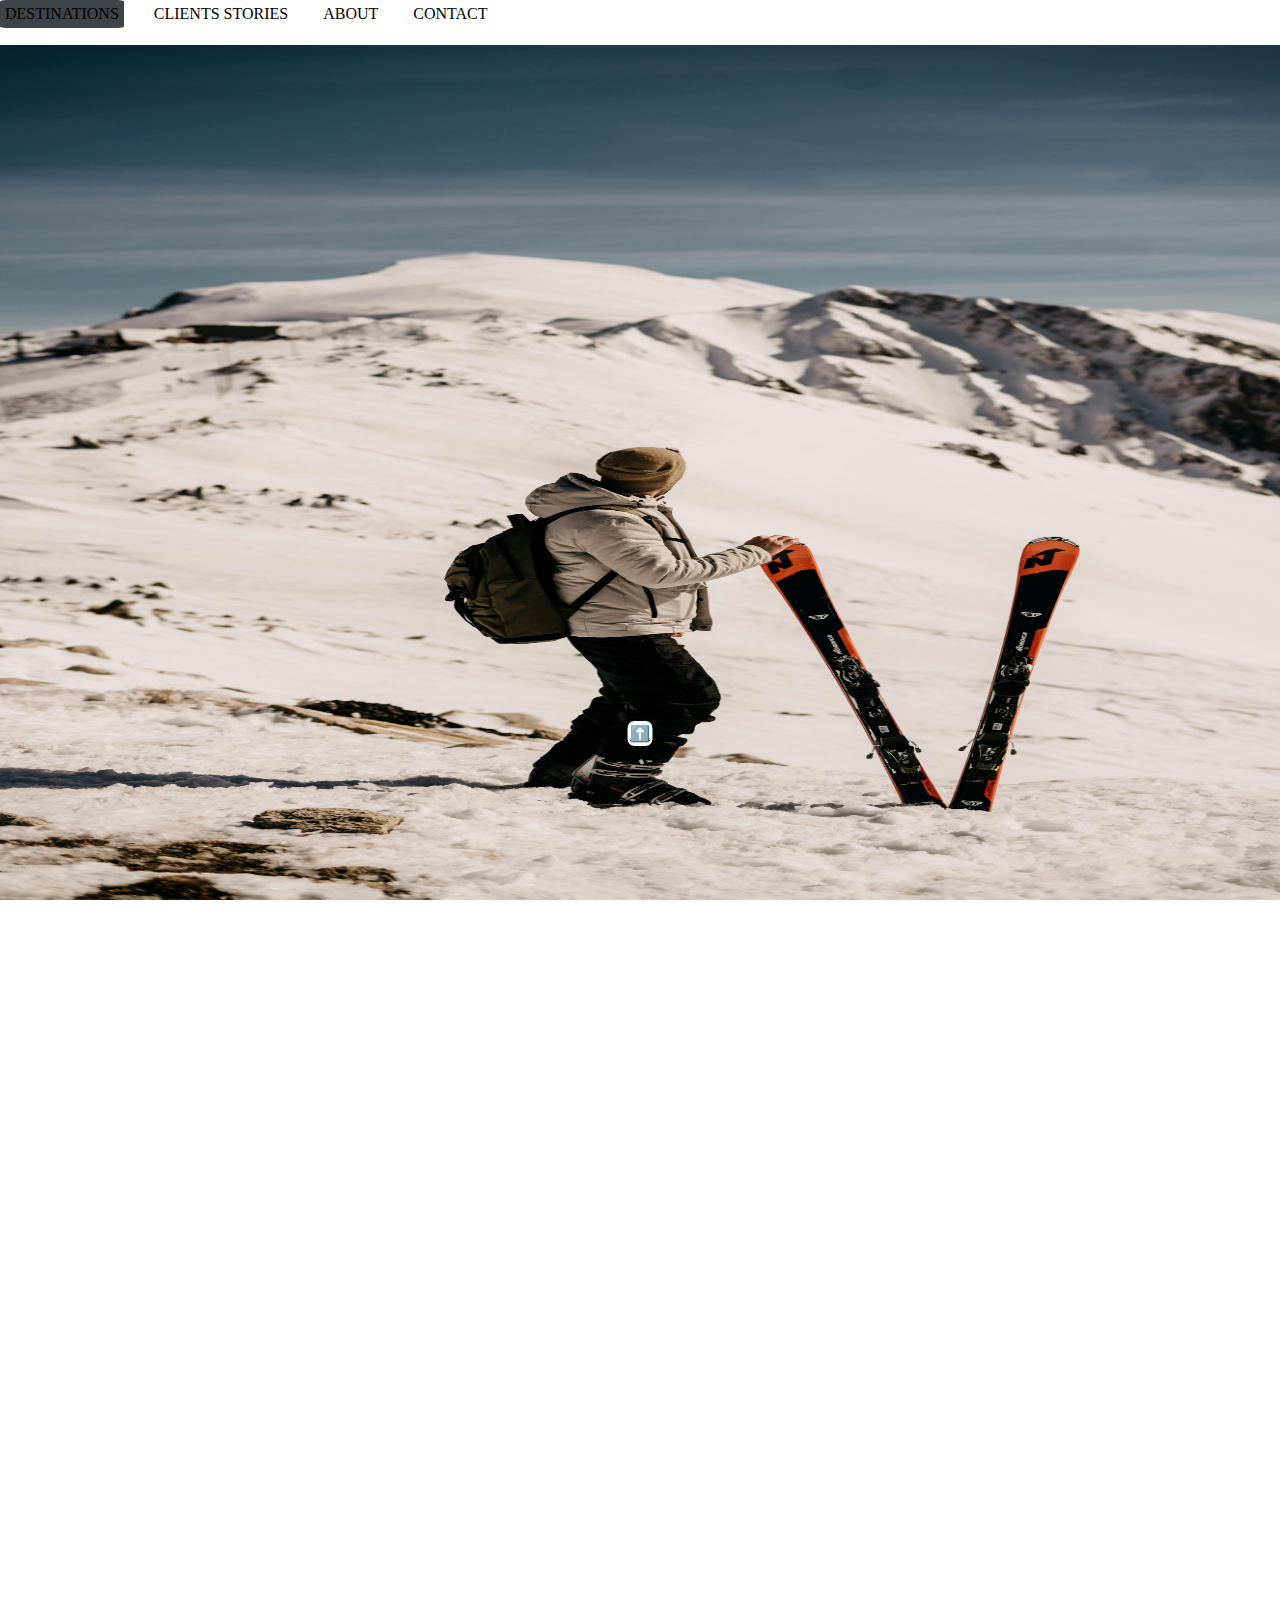
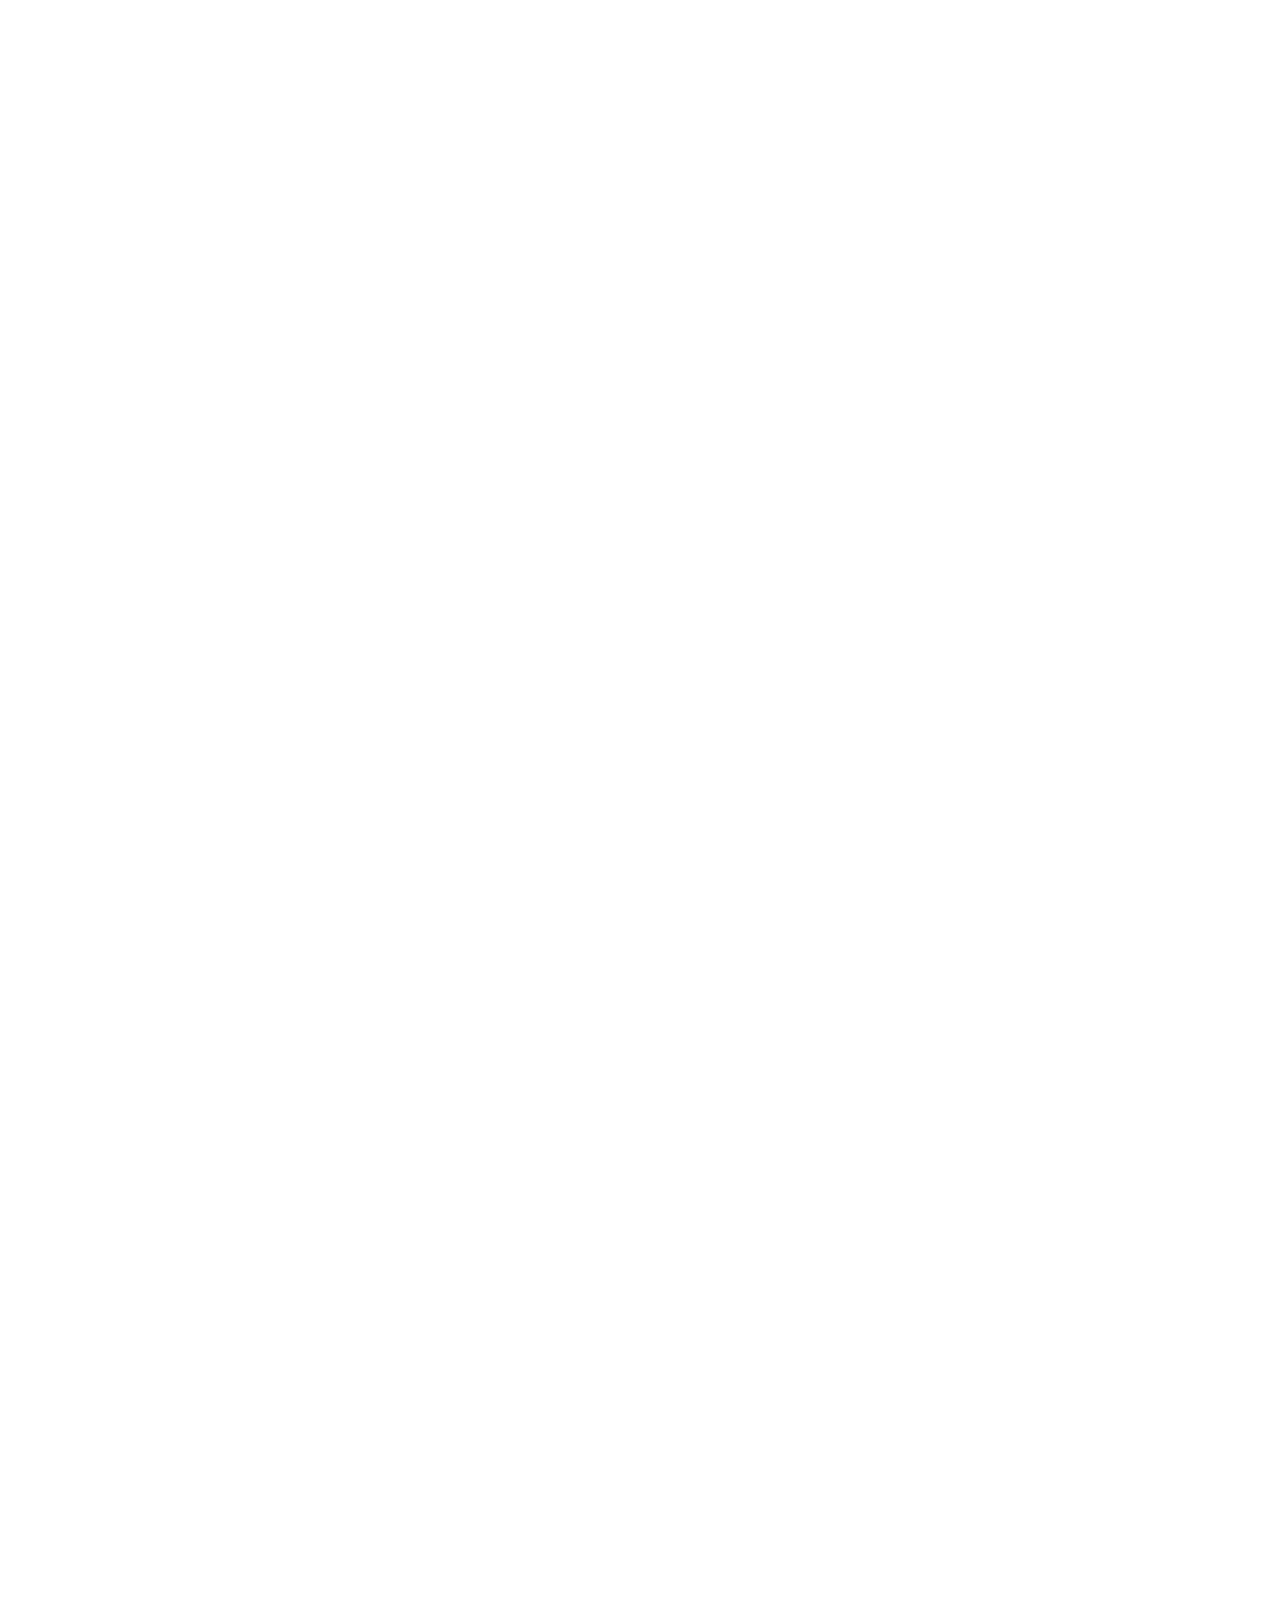
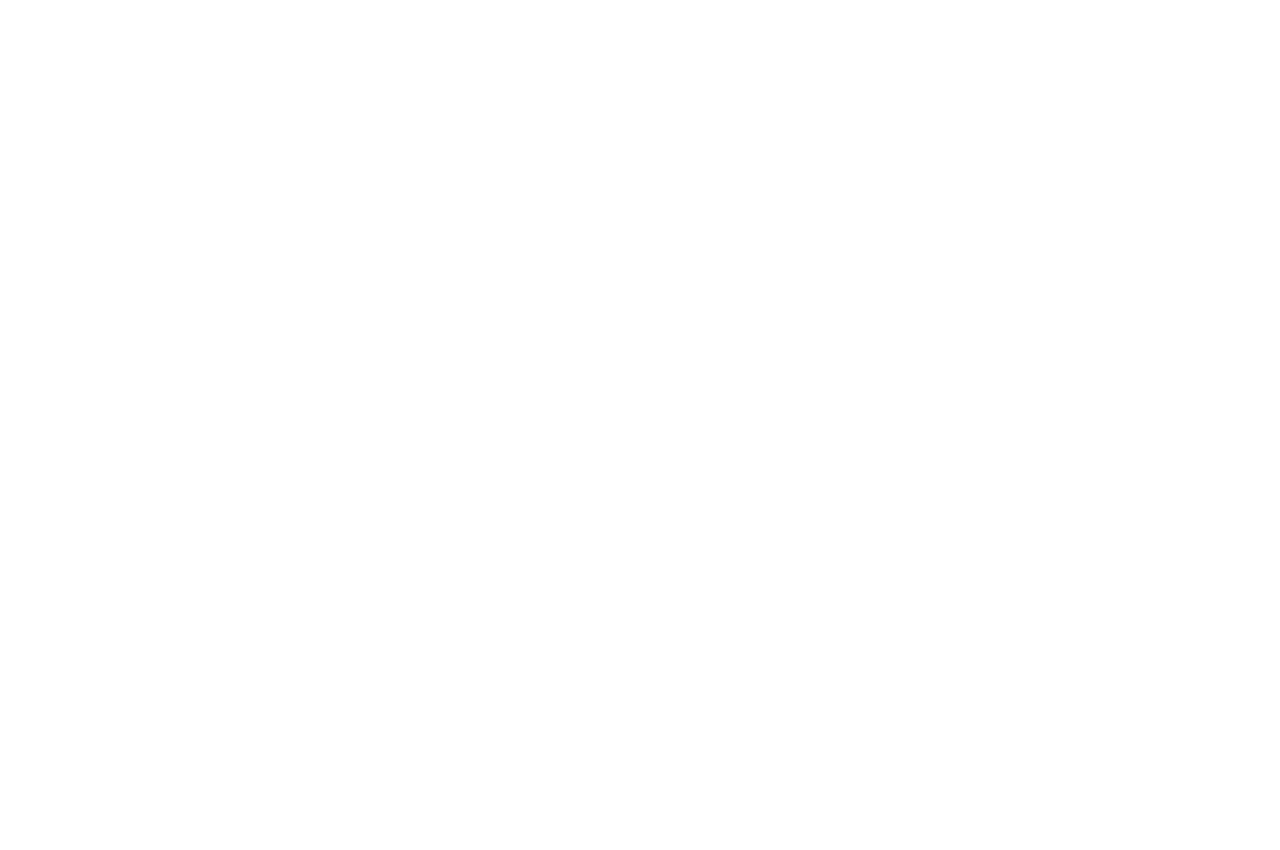
<file: index.html>
<!DOCTYPE html>
<html>
<head>
    
    <meta charset="UTF-8" />
    <title>LUCAS SNOW</title>
    <link rel="stylesheet" href="indexstyle.css">
    
    
</head>
<body>
    <section id="section1">
        <nav class="navigation_bar">
            <ul >
                <li><a href="#section2">DESTINATIONS</a></li>
                <li><a href="#section3">CLIENTS STORIES</a></li>
                <li><a href="#section4">ABOUT</a></li>
                <li><a href="#contactandmoreinfo">CONTACT</a></li>
              
            </ul>
        </nav>


        
        <div class="image_container">
            <img src="pexels-itsmeseher-42035630-11951501.jpg" alt="man on top of a snowcapped mountain">
        </div>
    </section>
            
            
    <section id ="section2">

        <h1>DESTINATIONS</h1>

    </section>

    <section id ="section3">
        <h1>CLIENTS STORIES</h1>
    </section>

    <section id ="section4">
        <h1>ABOUT</h1>
        <button class="contact_button"><a href="about.html">ABOUT<span></span></a></button>
    </section>

    <section id="contactandmoreinfo">
        <div class="contactandmoreinfocontent">
            <h1>GET IN TOUCH </h1>
            <button class="contact_button"><a href="contact.html">MORE INFO<span></span></a></button>
           
        </div>
    </section>

    <a class= "return_to_top" href="#section1">⬆️</a>
</body>
</html>
</file>
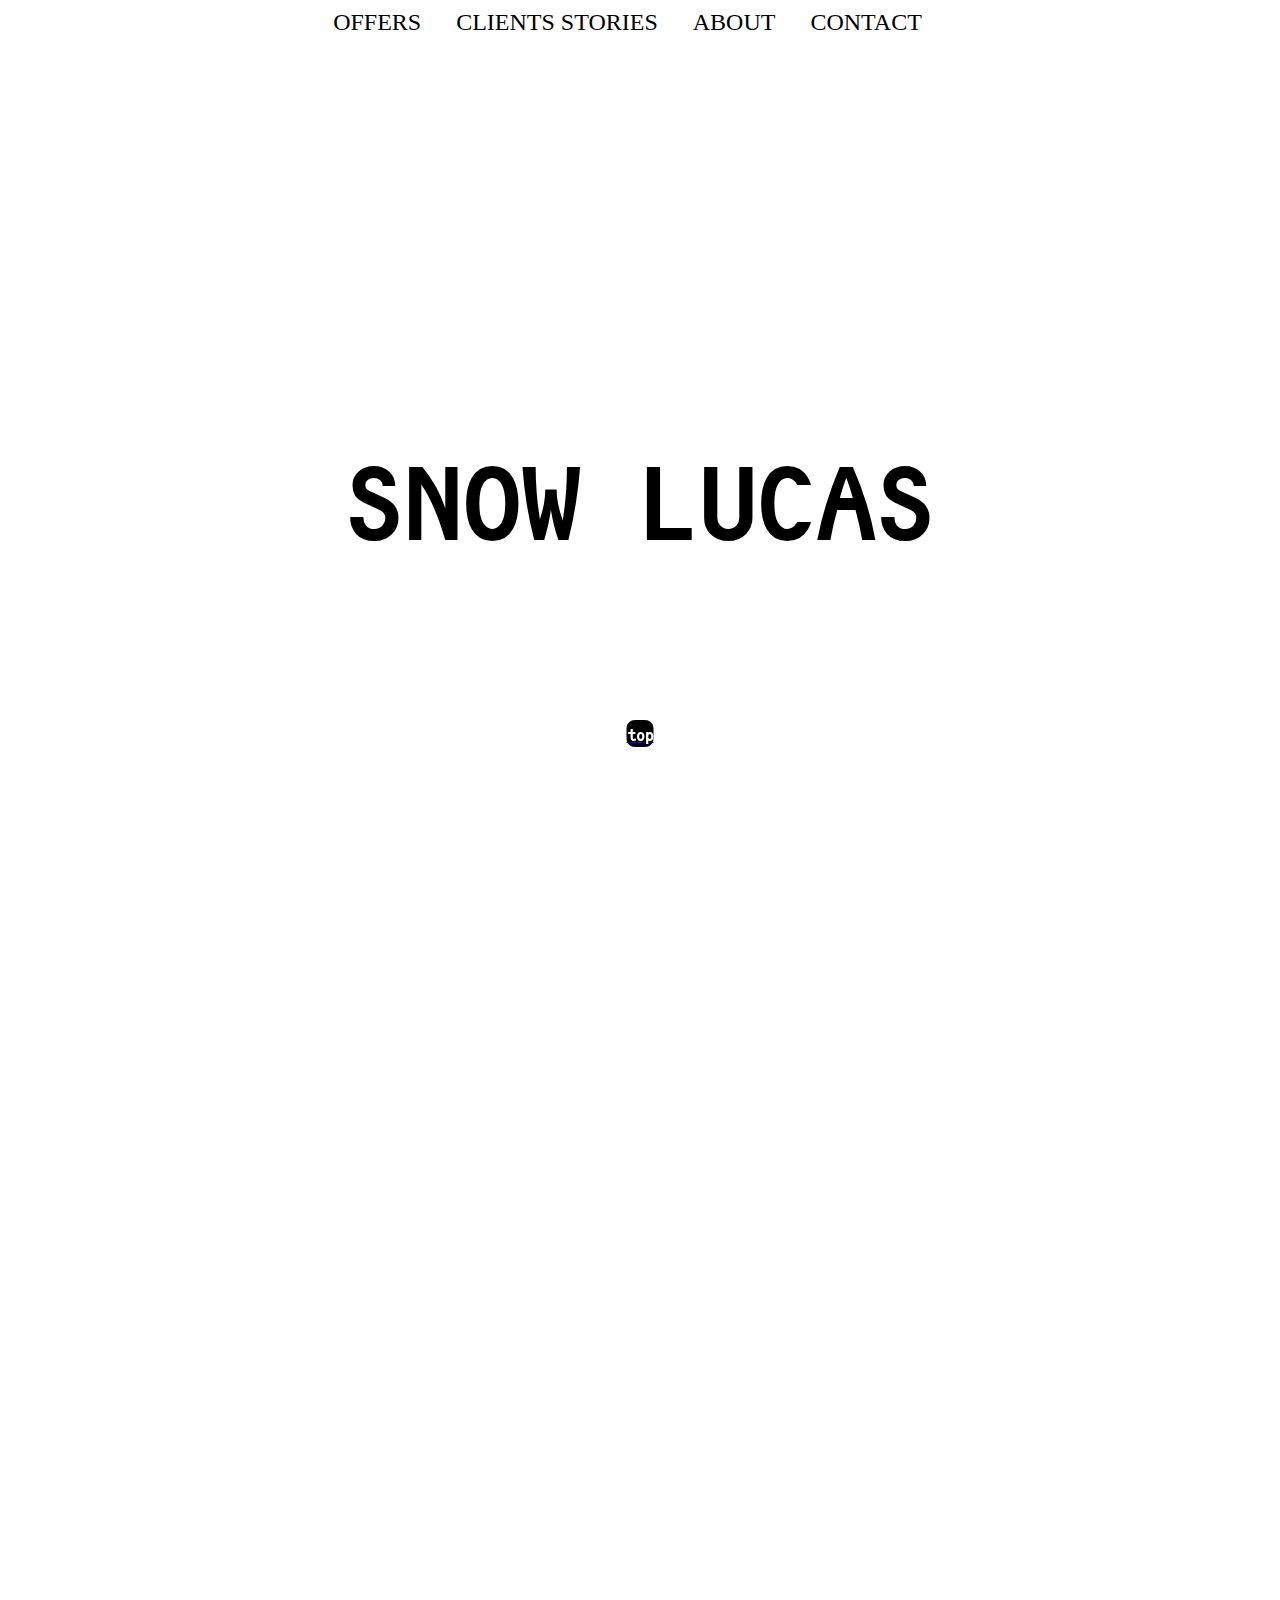
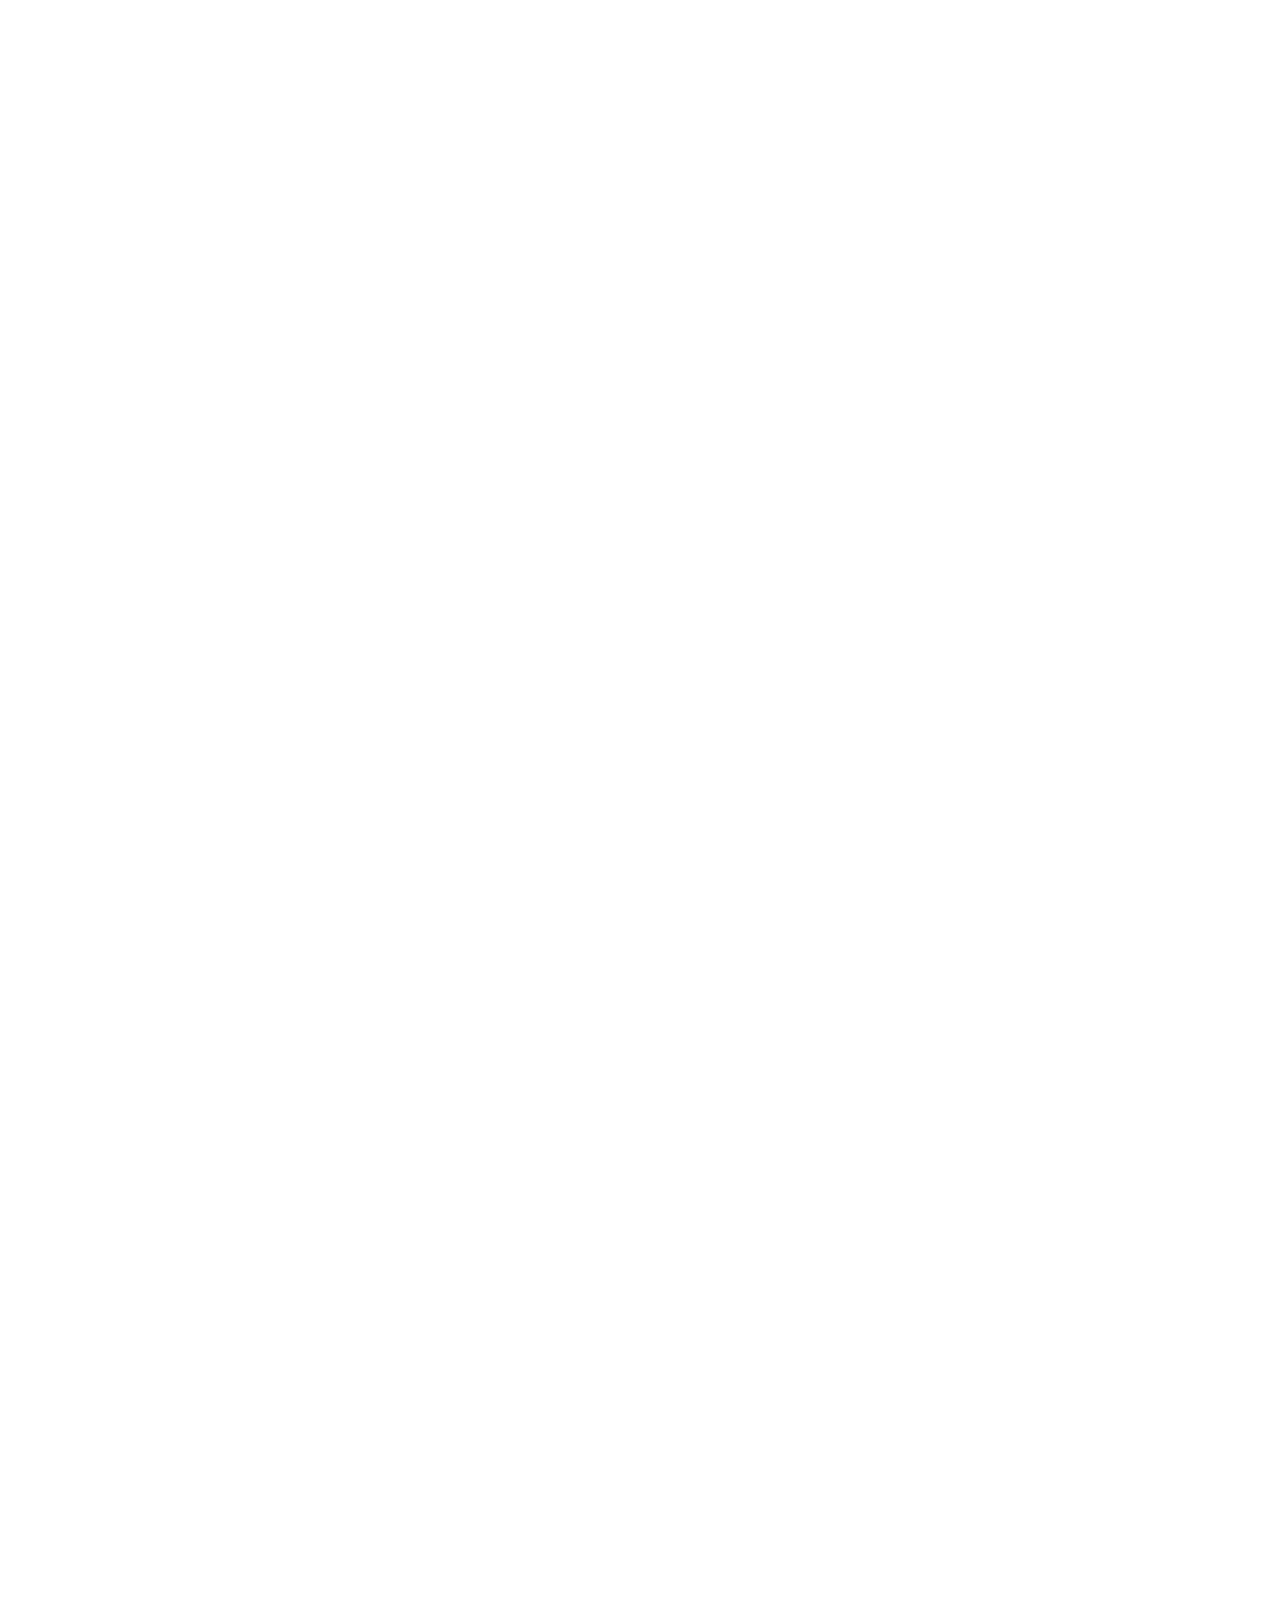
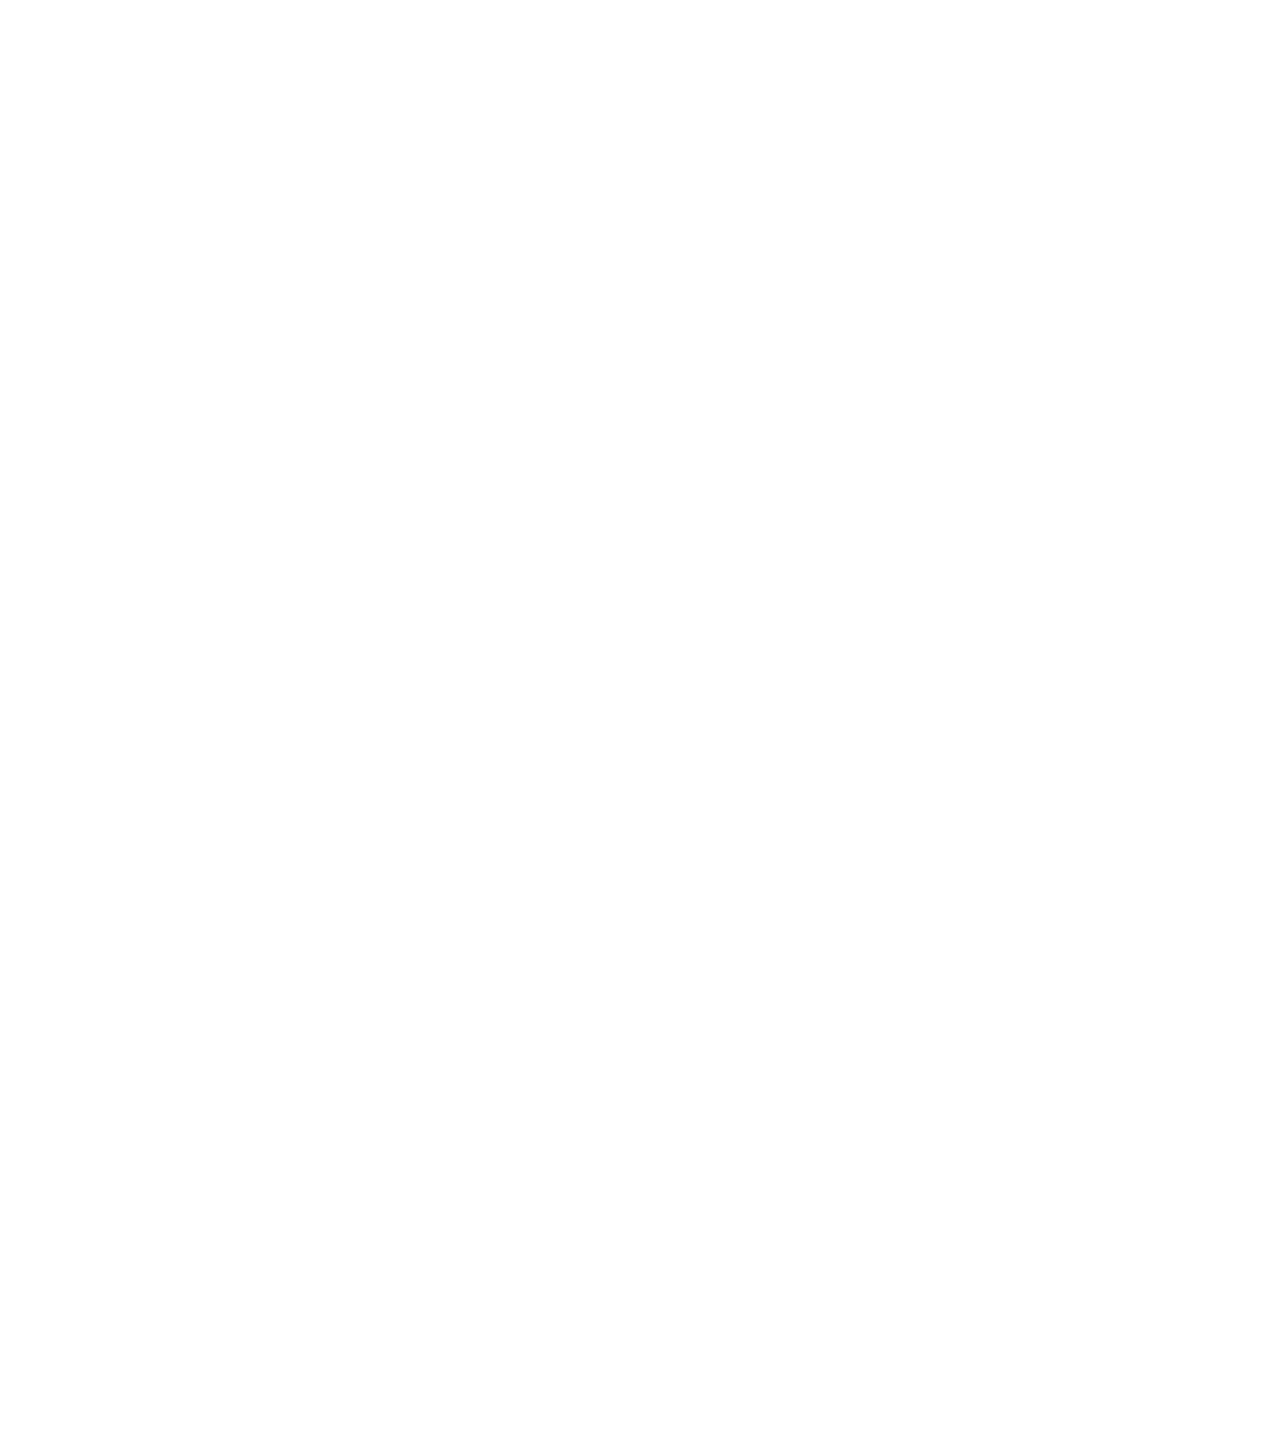
<file: pages/index.html>
<!DOCTYPE html>
<html lang="en">
<head>
    <meta charset="UTF-8" />
    <meta name="viewport" content="width=device-width, initial-scale=1"/>
    <meta name="description" content="Snow Resort Website"/>
    <title>SNOW LUCAS</title>
    <link rel="stylesheet" href="/css/indexstyle.css">
    
</head>
<body>


    
 
    <!--Hero section-->
    <div class="main" id="main">
        
        <div class="main_container">
            <div class="main_content">
                <nav class="navigation_bar">  
                    <ul>
                        <li><a href="#destinations">OFFERS</a></li>
                        <li><a href="#clientstories">CLIENTS STORIES</a></li>
                        <li><a href="#about">ABOUT</a></li>
                        <li><a href="#contact">CONTACT</a></li>
                 
                    </ul>
                </nav>
                <h1>SNOW LUCAS</h1>
            </div>
        </div>
    </div>

    <div class="destinations" id="destinations">
        <div class="destinations_container">
            <div class="destinations_content">
                <h1>OFFERS</h1>
                <button class="offers_button">

                    

                    <a href="offers.html">OFFERS<span></span></a>

                </button>
            </div>
            
        </div>
    </div>

    <div class="clients_stories" id="clientstories">
        <div class="client_stories_container">
            <div class="client_stories_content">
                <h1>CLIENTS STORIES</h1>
                <video controls autoplay muted  loop src ="/media/youtube_R7S9ceHTL3o_640x360_h264.mp4" alt="video of Ski Resort in California"></video>
                <div class="skifamily">
                    <br>
                    <br>
                    <img src="/media/pexels-karim-desouki-468172584-15744603.jpg" alt="family of three on a ski lift in mountainous area">
                </div>
            </div>
        </div>
    </div>

    <div class="about">
        <div class="about_container" id="about">
            <div class="about_content">

                <h1>ABOUT</h1>

                <button class="about_button">

                    

                    <a href="about.html">ABOUT<span></span></a>

                </button>
            </div>
        </div>
    </div>

    <div class="contact">
        <div class="contact_container" id="contact">
            <div class="contact_content">
                <h1>CONTACT</h1>
                <button class="contact_button">
                    <a href="contact.html">CONTACT<span></span></a>
                </button>

            </div>
        </div>
    </div>

   
   
    <a class = "return_to_top" href="#main">
        <div class="return_to_top_text">
            top
        </div>
    </a>
    
</body>
</html>
</file>
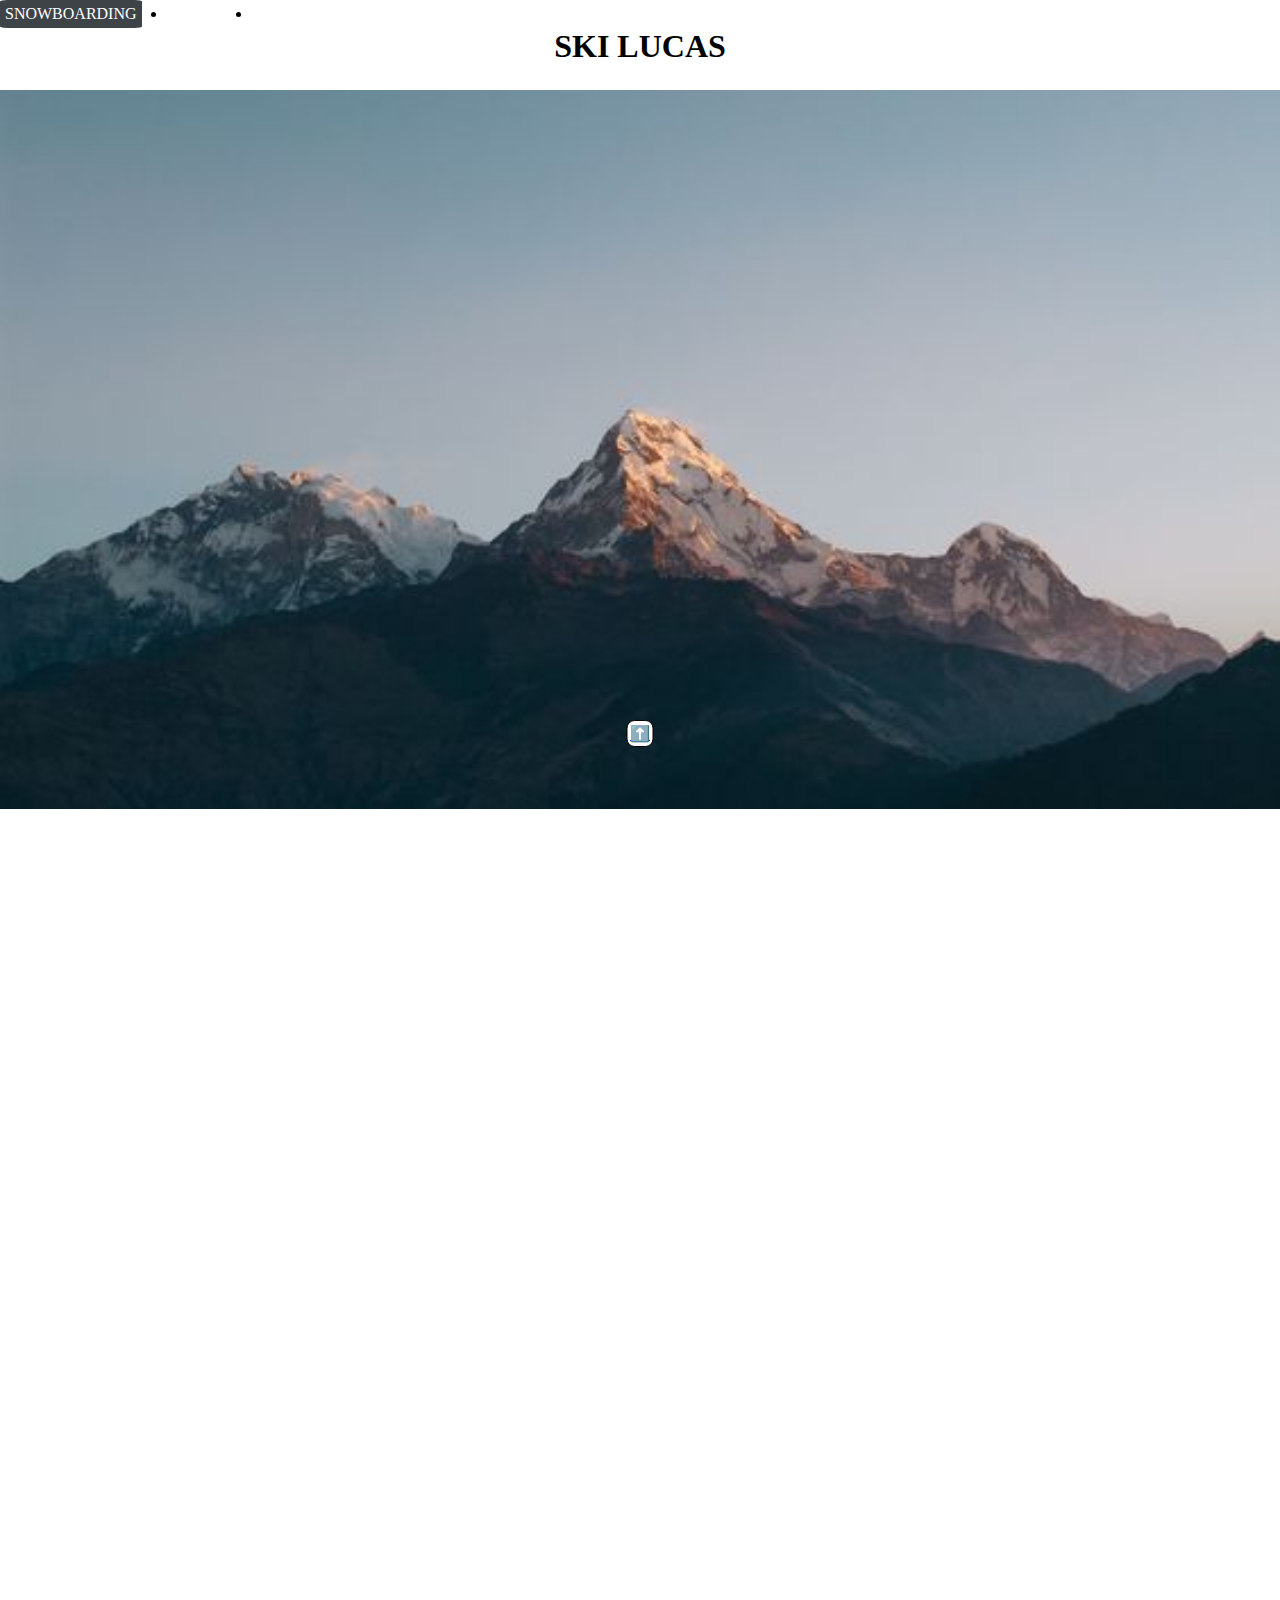
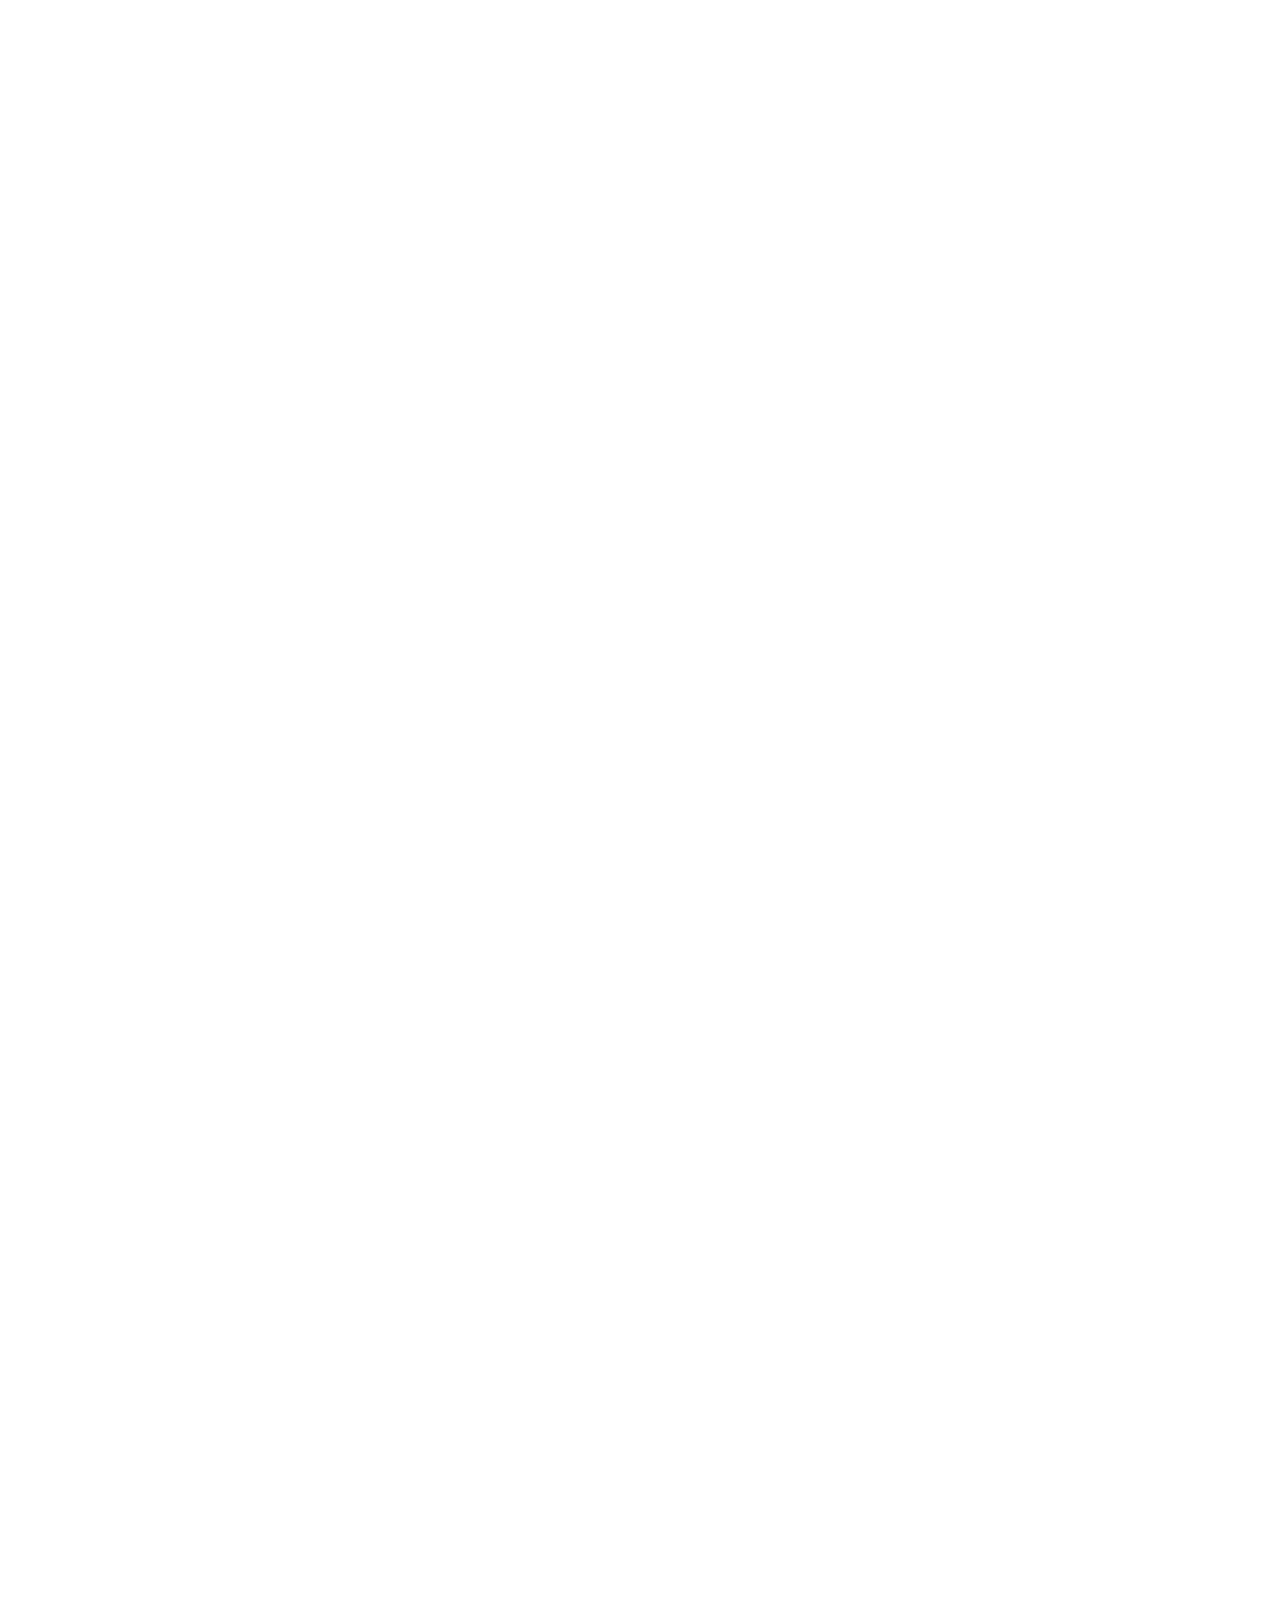
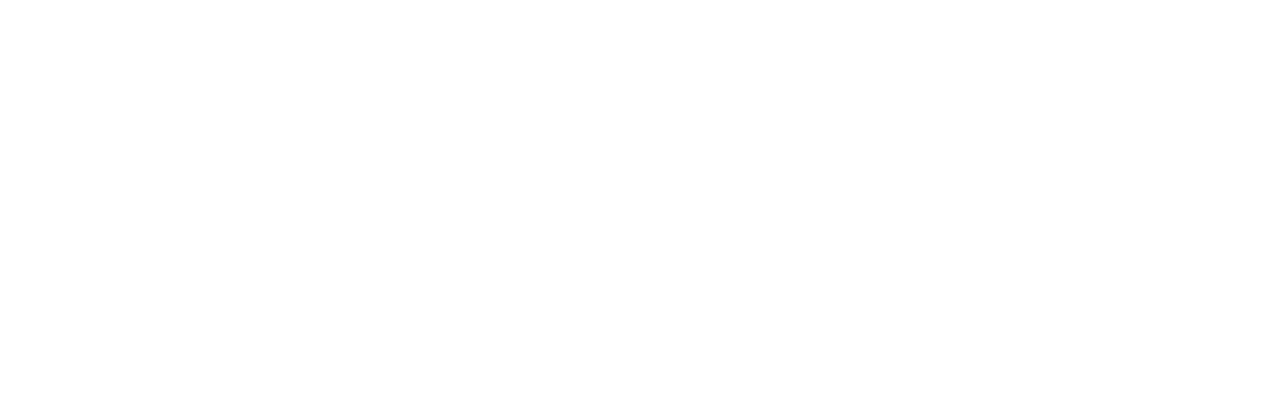
<file: mainpage2.html>
<!DOCTYPE html>
<html>
<head>
    
    <title>title</title>
    <link rel="stylesheet" href="webstyle.css">
    
</head>
<body>
    <section id ="section1">
        <nav class="navigation_bar">
            <ul >
                <li><a href="#section2">SNOWBOARDING</a></li>
                <li><a href="#section3">STORE</a></li>
                <li><a href="#section4">CLUBS AND RESORTS</a></li>
            </ul>
        </nav>
        
                <h1>SKI LUCAS</h1>
        </section>
            
            
            
           
    
    <section id ="section2">

        <h1>SNOWBOARDING</h1>

    </section>

    <section id ="section3">
        <h1>STORE</h1>





    </section>

    <section id ="section4">
        <h1>CLUBS AND RESORTS</h1>


    </section>

    <a class= "return_to_top" href="#section1">⬆️</a>
</body>
</html>
</file>
<file: indexstyle.css>
*{
    
    margin:0;
    padding:0;

}
::-webkit-scrollbar{

    display: none;

}
html,body{

    width: 100%;
    height: 100%;
    margin: 0px;
    padding: 0px;
    overflow-x: hidden;
    scroll-behavior: smooth;

}


.navigation_bar ul{
    
    list-style-type: none;
    height: 5vh;
    overflow: hidden;
   
}
.navigation_bar a{

    font-size: 16px;
    color: #000000;
    text-decoration: none;
    margin-right: 25px;
    padding: 5px;
    display:block;
    text-align: center;

}
.navigation_bar a:hover{

    background-color: rgb(62, 67, 71);
    border-radius: 5%;

}
.navigation_bar li{

    float:left;

}

#section1{
   
    height: 100%;
    width: 100%;
    
}

.image_container{
    height: 95%;
    width: 100%;
    object-fit: cover;

}

.image_container img{
    width: 100%;
    height: 100%;
}

#section2{

    height: 100%;
    width: 100%;
    text-align: center;
    background-color: chocolate;
}

#section3{

    height: 100%;
    width: 100%;
    text-align: center;
    background-color: aqua;
}

#section4{

    height: 100%;
    width: 100%;
    text-align: center;
    background-color: bisque;
   
}

.return_to_top{

    font-weight: 100;        
    position: fixed;
    top: 50%;
    left: 50%;
    -ms-transform: translate(-50%, 1000%);
    transform: translate(-50%, 1000%);
    border-radius: 30%;
    cursor: pointer;
    height: 25px;
    width: 25px;
    background:#fff;
    border: 1.4px solid#000000;
    display: flex;
    justify-content: center;
    align-items: center;

}

#contactandmoreinfo{
    text-align: center;
    height:50% ;
    width: 100%;
    background-color: burlywood;

}
</file>
<file: css/indexstyle.css>
*{
    
    margin:0;
    padding:0;

}
/* Custom, iPhone Retina */ 
@media only screen and (min-width : 320px) {
        
}

/* Extra Small Devices, Phones */ 
@media only screen and (min-width : 480px) {

}

/* Small Devices, Tablets */
@media only screen and (min-width : 768px) {

}

/* Medium Devices, Desktops */
@media only screen and (min-width : 992px) {

}

/* Large Devices, Wide Screens */
@media only screen and (min-width : 1200px) {

}
@font-face {

    font-family:consola;
    src: url('/fonts/Consola.ttf');

}
::-webkit-scrollbar{

    display: none;

}
html,body{

    width: 100%;
    height: 100%;
    margin: 0px;
    padding: 0px;
    overflow-x: hidden;
    scroll-behavior: smooth;

}

/*start of navigation*/
.navigation_bar ul{
    
    list-style-type: none;
    height: 5vh;
    overflow: hidden;
    display:flex;
    align-items: center;
    justify-content: center;
   
   
   
}
.navigation_bar a{

    font-size: 1.5rem;
    color: #000000;
    text-decoration: none;
    margin-right: 25px;
    padding: 5px;
    display: block;

    
    

}
.navigation_bar a:hover{

    background-color: rgba(191, 195, 198, 0.5);
    border-radius: 5%;

}
.navigation_bar li{

    float:left;

}/*end of navigation bar*/


/*start of hero section */
.main{
    height: 100%;
    width: 100%;
    background-size: cover;
    background-repeat: no-repeat;
    background-attachment: fixed;
    background-repeat: no-repeat;

}
.main_container{
    text-align: center;
    align-items: center;
    justify-self: center;
   
 
}

.main_content h1{
    font-family:consola;
    display:flex;
    align-items: center;
    justify-content: center;
    height: 100vh;
    font-size: 100px;
    font-weight: 1;
    font-family:consola;
}/*end of hero section*/


/*start of destinations section*/
.destinations{
    background-color: rgb(255, 255, 255);
    height: 100%;
    width: 100%;
}

.destinations_container{
    text-align: center;
    align-items: center;
    justify-self: center;


}
.destinations_content h1{
    font-size: 100px;
    font-weight: 1;
    font-family:consola;
}
/*end of destinations section*/




/*start of clients stories section*/
.clients_stories{
    background-color: rgb(255, 255, 255);
    height: 1500px;
    width: 100%;
}

.client_stories_container{
    text-align: center;
    align-items: center;
    justify-self: center;


}
.client_stories_content h1{
    font-size: 50px;
    font-weight: 1;
    font-family:consola;
}

.skifamily{

    display: block;
    margin-left: auto;
    margin-right: auto;
    width: 50%;
    width: 640px;
    height: 400px;

}

.skifamily img{
    width: 100%;
    height: 100%;
   
}
/*end of client stories section*/

/*start of about section*/
.about{
    background-color: rgb(255, 255, 255);
    height: 100%;
    width: 100%;
}

.about_container{
    text-align: center;
    align-items: center;
    justify-self: center;


}

.about_content h1{
    font-size: 50px;
    font-weight: 1;
    font-family:consola;
}

.about_button a {
  
    align-items: center;
    font-family:Helvetica;
    font-size: 20px;
    width: 90px;
    justify-content: center;
    align-items: center;
    text-decoration: none;
    display: inline-block;
    font-weight: 550;
    color: #000000;
    position: relative;
    z-index: 1;

}

.about_button a span{
    width: 0.01%;
    position: absolute;
    top: 0;
    left: 0;
    background-color: #ffffff;
    z-index: -1;
    transition: 0.5s;
    
  
    
}
.about_button a:hover span{
    width: 100%;
    height: 100%;
    
}
.about_button a:hover {
    color: black;
}/*end of about section*/


/*start of contact section*/
.contact{
    background-color: rgb(255, 255, 255);
    height: 50%;
    width: 100%;
}

.contact_container{
    text-align: center;
    align-items: center;
    justify-self: center;


}

.contact_content h1{
    font-size: 50px;
    font-weight: 1;
    font-family:consola;
}

.contact_button a {
  
    align-items: center;
    font-family:Helvetica;
    font-size: 20px;
    width: 90px;
    text-decoration: none;
    display: inline-block;
    font-weight: 550;
    color: #000000;
    position: relative;
    z-index: 1;

}

.contact_button a span{
    width: 0.01%;
    position: absolute;
    top: 0;
    left: 0;
    background-color: #ffffff;
    z-index: -1;
    transition: 0.5s;
    
  
    
}
.contact_button a:hover span{
    width: 100%;
    height: 100%;
    
}
.contact_button a:hover {
    color: black;
}/*end of contact section*/

.return_to_top{

    font-weight: 100;        
    position: fixed;
    top: 50%;
    left: 50%;
    -ms-transform: translate(-50%, 1000%);
    transform: translate(-50%, 1000%);
    border-radius: 30%;
    cursor: pointer;
    height: 25px;
    width: 25px;
    background:#000000;
    border: 1.4px solid#000000;
    display: flex;
    justify-content: center;
    align-items: center;

}
.return_to_top_text{
    font-family: consola;
    color: rgb(255, 255, 255);
}
</file>
<file: webstyle.css>
*{
    
    margin:0;
    padding:0;

}
::-webkit-scrollbar{

    display: none;

}
html,body{

    width: 100%;
    height: 100%;
    margin: 0px;
    padding: 0px;
    overflow-x: hidden;
    scroll-behavior: smooth;

}


.navigation_bar ul{
    
    list-style-type: none
    height: 5vh;
    overflow: hidden;

}
.navigation_bar a{

    font-size: 16px;
    color: #ffffff;
    text-decoration: none;
    margin-right: 25px;
    padding: 5px;
    display:block;
    text-align: center;

}
.navigation_bar a:hover{

    background-color: rgb(62, 67, 71);
    border-radius: 5%;

}
.navigation_bar li{

    float:left;

}

#section1{

    height: 100%;
    width: 100%;
    background-size: cover;
    background-position: center;
    background-image: url(c9ee2fed6ceec2df58c018545839ae71.jpg);
    background-repeat: no-repeat;
    background-size: 100%;
    text-align: center;

}

#section2{

    height: 100%;
    width: 100%;
    text-align: center;
    background-color: chocolate;
}

#section3{

    height: 100%;
    width: 100%;
    text-align: center;
    background-color: aqua;
}

#section4{

    height: 100%;
    width: 100%;
    text-align: center;
    background-color: bisque;
   
}

.return_to_top{

    font-weight: 100;        
    position: fixed;
    top: 50%;
    left: 50%;
    -ms-transform: translate(-50%, 1000%);
    transform: translate(-50%, 1000%);
    border-radius: 30%;
    cursor: pointer;
    height: 25px;
    width: 25px;
    background:#fff;
    border: 1.4px solid#000000;
    display: flex;
    justify-content: center;
    align-items: center;

}
</file>
